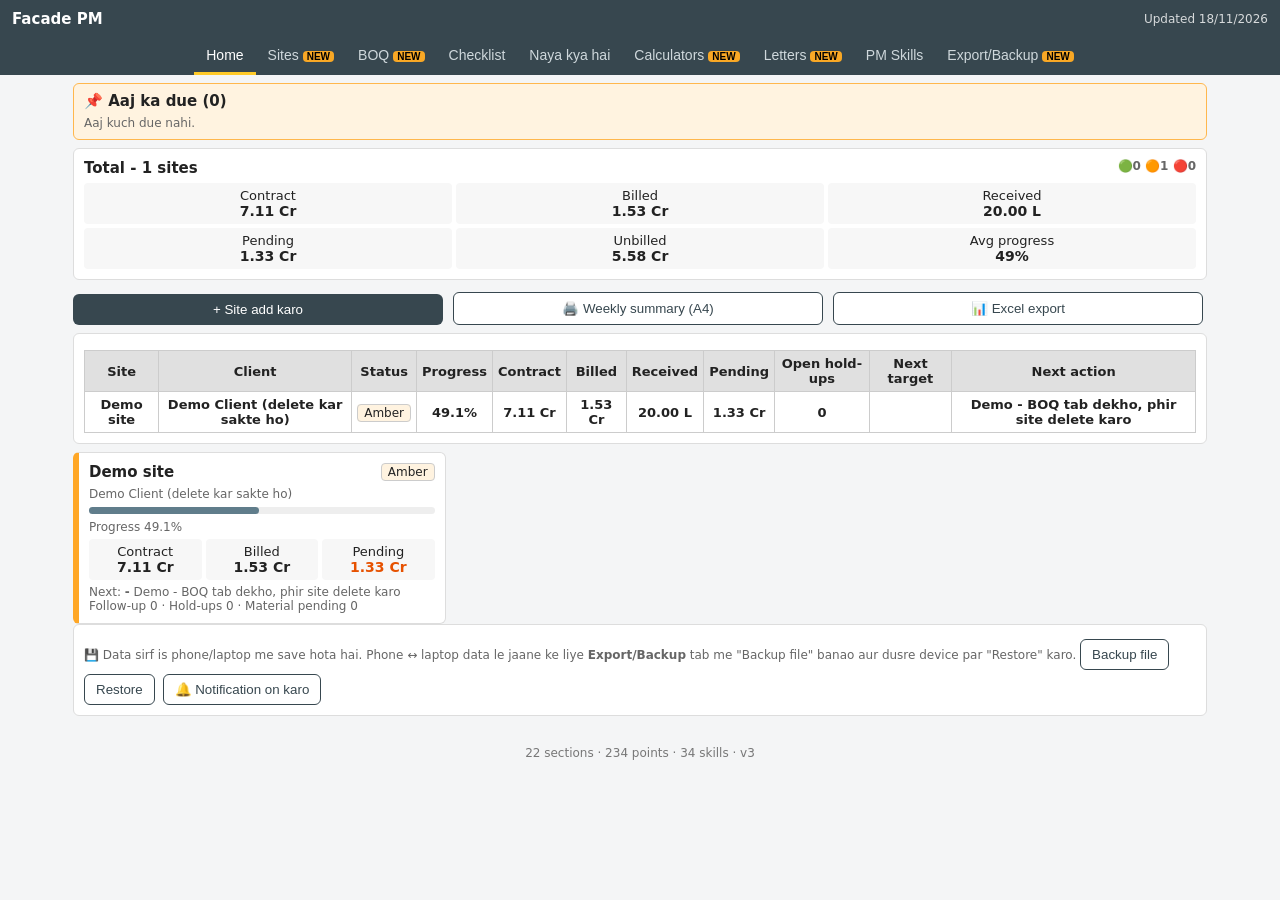
<file: docs/index.html>
<!doctype html>
<html lang="hi"><head>
<meta charset="utf-8"><meta name="viewport" content="width=device-width,initial-scale=1">
<title>Facade PM</title><meta name="theme-color" content="#37474f">
<link rel="manifest" href="manifest.json"><link rel="icon" href="icon-192.png">
<link rel="stylesheet" href="style.css"><link rel="stylesheet" href="pm.css">
</head><body>
<header><div class="top"><b>Facade PM</b><span id="upd"></span></div>
<nav>
<button data-tab="home" data-feat="home">Home</button>
<button data-tab="sites" data-feat="sites">Sites</button>
<button data-tab="boq" data-feat="boq">BOQ</button>
<button data-tab="list">Checklist</button>
<button data-tab="new">Naya kya hai <span id="newc" class="cnt"></span></button>
<button data-tab="tools" data-feat="tools">Calculators</button>
<button data-tab="letters" data-feat="letters">Letters</button>
<button data-tab="skills">PM Skills</button>
<button data-tab="more" data-feat="more">Export/Backup</button>
</nav>
</header>
<main>
<section id="tab-home" hidden></section>
<section id="tab-sites" hidden></section>
<section id="tab-boq" hidden></section>
<section id="tab-list" hidden>
 <div class="bar"><input id="q" type="search" placeholder="Search karo...">
 <select id="freq"><option value="">Sab frequency</option><option>Daily</option><option>Weekly</option><option>Monthly</option><option>Per stage</option><option>One-time</option></select>
 <select id="done"><option value="">Sab</option><option value="0">Pending</option><option value="1">Done</option></select></div>
 <div id="newbox"></div>
 <div id="list"></div>
</section>
<section id="tab-new" hidden><div id="newlist"></div></section>
<section id="tab-tools" hidden></section>
<section id="tab-letters" hidden></section>
<section id="tab-skills" hidden><div id="skills"></div></section>
<section id="tab-more" hidden></section>
</main>
<div id="print"></div>
<div id="toast"></div>
<footer id="foot"></footer>
<script src="app.js"></script>
<script src="boq.js"></script>
<script src="pm.js"></script>
</body></html>
</file>
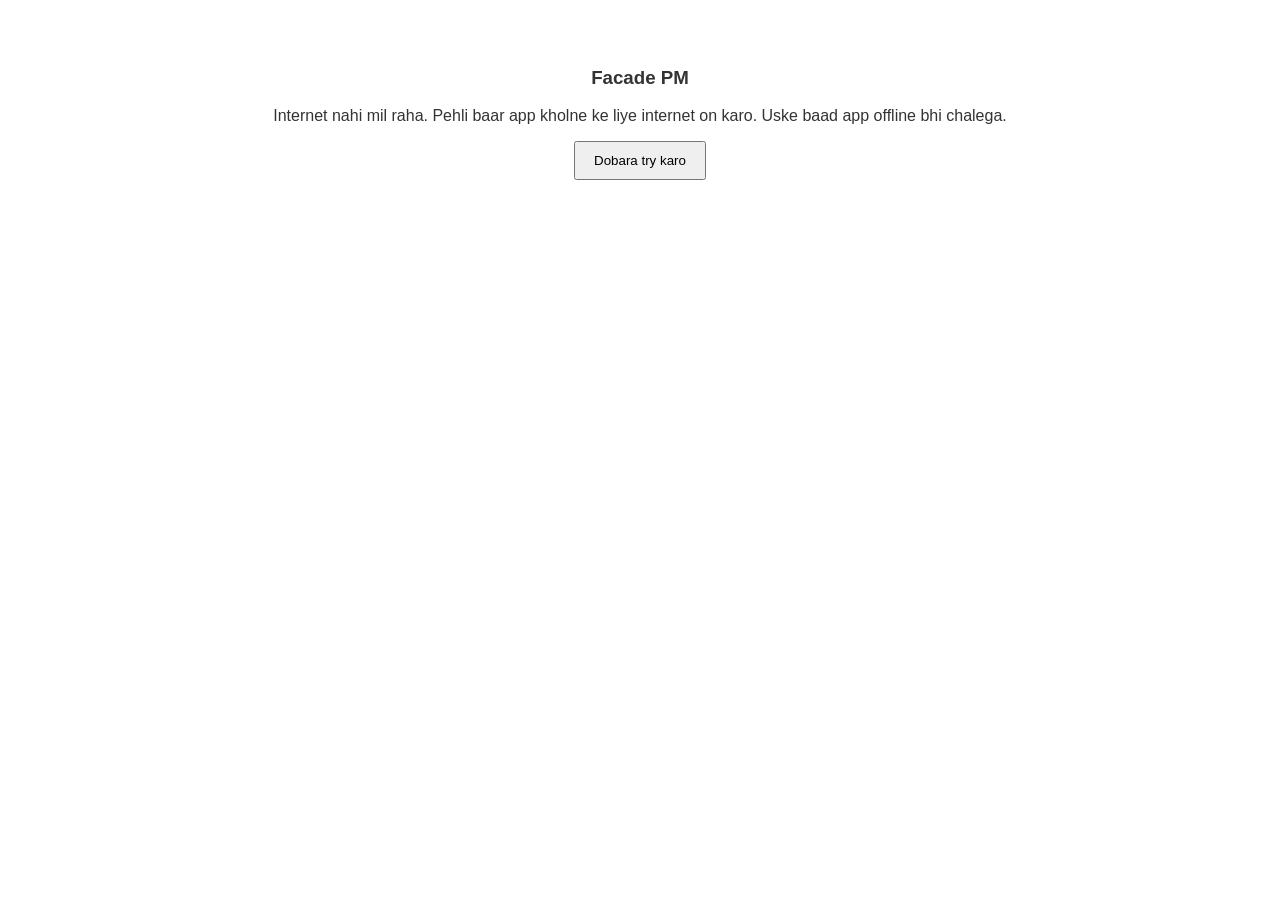
<file: android/app/src/main/assets/offline.html>
<!doctype html><html><head><meta charset="utf-8"><meta name="viewport" content="width=device-width,initial-scale=1"></head><body style="font-family:sans-serif;text-align:center;padding:40px;color:#333"><h3>Facade PM</h3><p>Internet nahi mil raha. Pehli baar app kholne ke liye internet on karo. Uske baad app offline bhi chalega.</p><button onclick="history.back();location.href='https://avadhrajbhar734-star.github.io/facade-pm-app/'" style="padding:10px 18px">Dobara try karo</button></body></html>
</file>
<file: docs/style.css>
*{box-sizing:border-box}body{margin:0;font-family:system-ui,Roboto,Arial,sans-serif;background:#f4f5f6;color:#222;font-size:15px}
header{position:sticky;top:0;background:#37474f;color:#fff;z-index:5}
.top{display:flex;justify-content:space-between;align-items:center;padding:10px 12px}.top span{font-size:12px;opacity:.8}
nav{display:flex}nav button{flex:1;background:none;border:0;color:#cfd8dc;padding:9px 4px;font-size:14px;border-bottom:3px solid transparent}
nav button.on{color:#fff;border-bottom-color:#ffca28}
.cnt{background:#ffca28;color:#000;border-radius:9px;padding:0 6px;font-size:12px}.cnt:empty{display:none}
main{padding:8px;max-width:760px;margin:auto}
.bar{display:flex;gap:6px;flex-wrap:wrap;margin-bottom:8px}.bar input{flex:1 1 100%;padding:9px;border:1px solid #bbb;border-radius:6px;font-size:15px}
.bar select{flex:1;padding:7px;border:1px solid #bbb;border-radius:6px;background:#fff}
details.cat{background:#fff;border:1px solid #ddd;border-radius:6px;margin-bottom:8px}
details.cat>summary{padding:11px;font-weight:600;cursor:pointer;list-style:none;display:flex;justify-content:space-between}
details.cat>summary small{font-weight:400;color:#666}
.item{border-top:1px solid #eee;padding:9px 11px;display:flex;gap:10px}
.item input{width:20px;height:20px;margin-top:2px;flex:none}
.item.done .t{text-decoration:line-through;color:#888}
.t{font-weight:600}.d{color:#444;margin-top:3px;line-height:1.35}
.meta{margin-top:5px;font-size:12px;color:#666;display:flex;gap:6px;flex-wrap:wrap}
.tag{border:1px solid #ccc;border-radius:4px;padding:0 5px}.High{border-color:#e57373;color:#c62828}
.isnew{background:#fff8c4}.badge{background:#f9a825;color:#000;font-size:11px;font-weight:700;border-radius:4px;padding:1px 5px;margin-left:6px}
.newbox{background:#fffde7;border:1px solid #f9a825;border-radius:6px;padding:8px 10px;margin-bottom:8px}
.newbox b{display:block;margin-bottom:4px}.newbox li{margin:3px 0}
button.btn{background:#37474f;color:#fff;border:0;border-radius:6px;padding:8px 12px;margin-top:6px}
.sk{border-top:1px solid #eee;padding:9px 11px}.sk .w,.sk .h{margin-top:3px;line-height:1.35}.sk .lbl{font-weight:600;color:#555}
footer{text-align:center;font-size:12px;color:#777;padding:14px}
.empty{color:#777;padding:10px}
</file>
<file: docs/pm.css>
nav{overflow-x:auto;scrollbar-width:none}nav::-webkit-scrollbar{display:none}nav button{flex:none;padding:9px 12px;white-space:nowrap}
.fbadge{background:#f9a825;color:#000;font-size:10px;font-weight:700;border-radius:4px;padding:0 4px;margin-left:4px}
.card{background:#fff;border:1px solid #ddd;border-radius:6px;padding:10px;margin-bottom:8px}
.card h4{margin:0 0 6px;font-size:15px;display:flex;justify-content:space-between;gap:6px}
.site{border-left:6px solid #9e9e9e;cursor:pointer}.site.Green{border-left-color:#66bb6a}.site.Amber{border-left-color:#ffa726}.site.Red{border-left-color:#ef5350}
.st{font-size:12px;border-radius:4px;padding:1px 6px;border:1px solid #ccc;font-weight:400}.st.Green{background:#e8f5e9}.st.Amber{background:#fff3e0}.st.Red{background:#ffebee}
.grid{display:grid;grid-template-columns:1fr 1fr 1fr;gap:4px;font-size:13px}.grid div{background:#f7f7f7;border-radius:4px;padding:5px;text-align:center}.grid b{display:block;font-size:14px}
.pbar{height:7px;background:#eee;border-radius:4px;margin:6px 0}.pbar i{display:block;height:100%;background:#607d8b;border-radius:4px}
.small{font-size:12px;color:#666}.red{color:#c62828}.amber{color:#e65100}
.due{background:#fff3e0;border:1px solid #ffb74d;border-radius:6px;padding:8px 10px;margin-bottom:8px}.due.over{background:#ffebee;border-color:#e57373}
.due b{display:block;margin-bottom:3px}.due ul{margin:4px 0;padding-left:18px}.due li{margin:2px 0}
.row{display:flex;gap:6px;flex-wrap:wrap;margin:4px 0}.row>*{flex:1 1 120px}
label.f{display:block;font-size:12px;color:#555;margin-top:6px}
.f input,.f select,.f textarea,input.i,select.i,textarea.i{width:100%;padding:8px;border:1px solid #bbb;border-radius:5px;font-size:15px;background:#fff;font-family:inherit}
textarea.i{min-height:90px}
.btn2{background:#fff;color:#37474f;border:1px solid #37474f;border-radius:6px;padding:7px 11px;margin:4px 4px 0 0}
.btn{margin-right:4px}.btn.red{background:#c62828}
table.t{width:100%;border-collapse:collapse;font-size:13px;margin-top:6px}table.t th,table.t td{border:1px solid #ccc;padding:5px;text-align:center;vertical-align:middle}table.t th{background:#e0e0e0}
.li{display:flex;gap:8px;align-items:flex-start;border-top:1px solid #eee;padding:7px 0}.li .x{margin-left:auto;background:none;border:0;color:#999;font-size:18px}
.li input[type=checkbox]{width:20px;height:20px;flex:none}.li.ok .tt{text-decoration:line-through;color:#888}
.res{background:#eceff1;border-radius:5px;padding:8px;margin-top:8px;line-height:1.5}
#toast{position:fixed;bottom:20px;left:50%;transform:translateX(-50%);background:#333;color:#fff;padding:8px 14px;border-radius:6px;display:none;z-index:9;font-size:14px}
#print{display:none}
@media print{@page{size:A4 portrait;margin:10mm}body{background:#fff}header,main,footer,#toast{display:none!important}#print{display:block!important}}
body.printing header,body.printing main,body.printing footer{display:none}body.printing #print{display:block}
#print{font-family:Arial,sans-serif;font-size:11px;color:#000;background:#fff}#print h2{font-size:15px;margin:0 0 4px;text-align:center}#print h3{font-size:12px;margin:10px 0 3px}
#print table{width:100%;border-collapse:collapse}#print th,#print td{border:1px solid #555;padding:3px 4px;text-align:center;vertical-align:middle}#print th{background:#d9d9d9}
.dtable{display:none}
@media (min-width:900px){
 main{max-width:1150px}
 .cards{display:grid;grid-template-columns:repeat(auto-fill,minmax(330px,1fr));gap:8px}.cards .card{margin:0}
 .dtable{display:block;overflow-x:auto}
 .tools{display:grid;grid-template-columns:1fr 1fr;gap:8px;align-items:start}.tools details.cat{margin:0}
 .two{display:grid;grid-template-columns:1fr 1fr;gap:8px;align-items:start}
 nav{justify-content:center}
}
#print td:nth-child(n+4):not(:last-child){white-space:nowrap}
</file>
